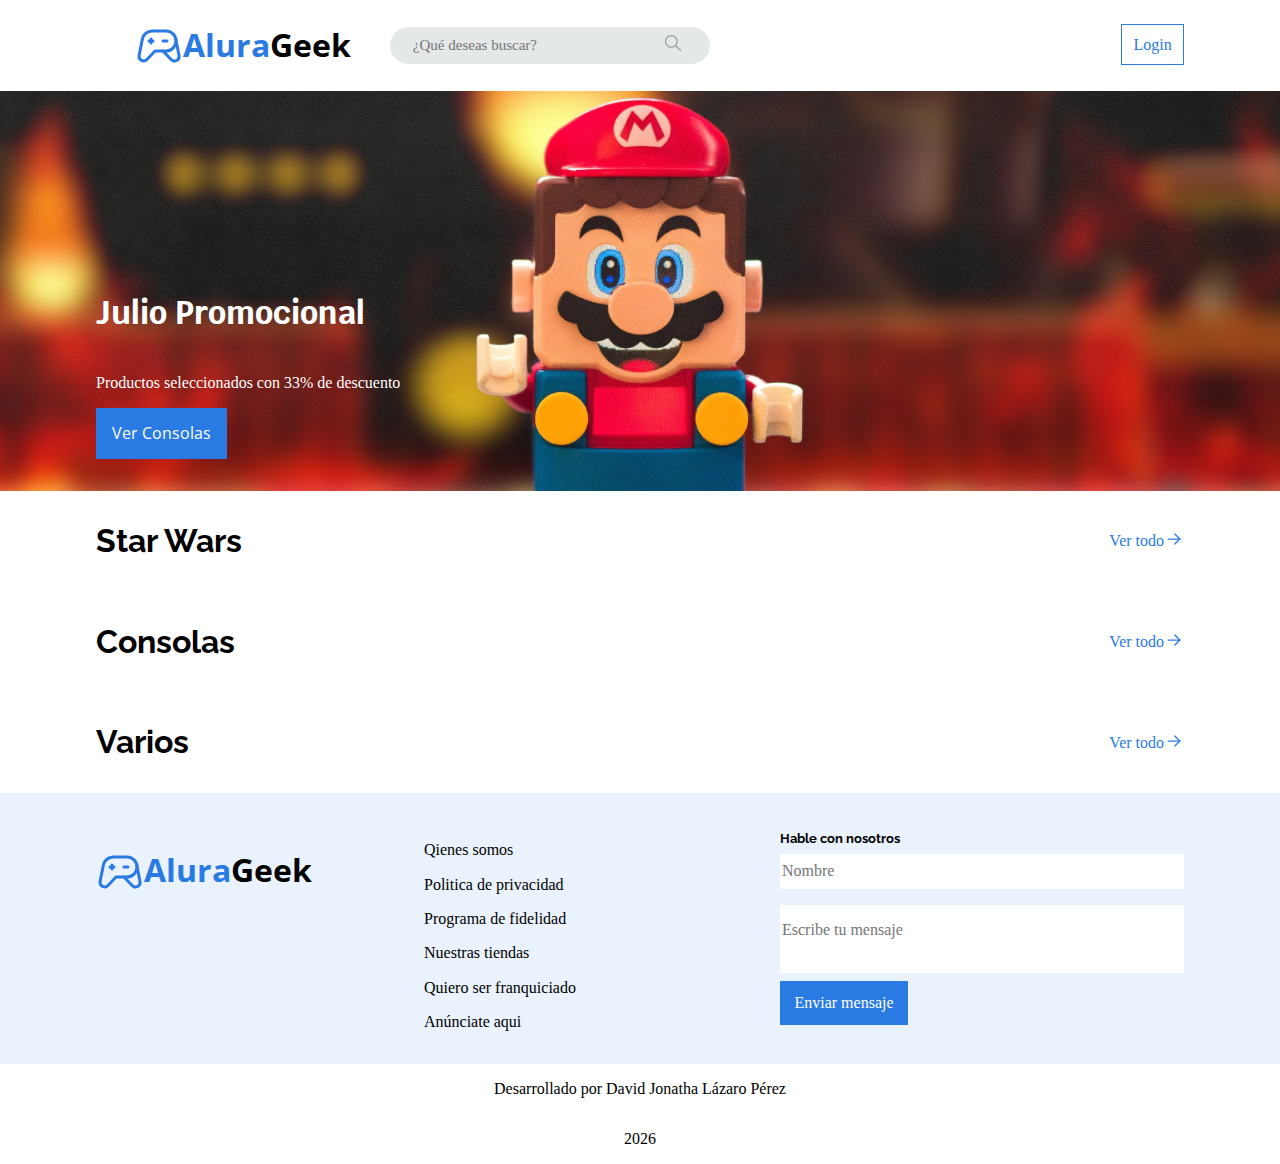
<file: index.html>
<!DOCTYPE html>
<html lang="en">
<head>
    <meta charset="UTF-8">
    <meta name="viewport" content="width=device-width, initial-scale=1.0">
    <link href="https://fonts.googleapis.com/css2?family=DM+Sans:wght@400;500;700&family=Krub:wght@400;700&family=Montserrat:wght@300;400;700&family=Open+Sans:wght@300;400;700&family=PT+Sans:wght@400;700&family=Pacifico&family=Raleway:wght@100;300;400&family=Rubik+Dirt&display=swap" rel="stylesheet">
    <link rel="stylesheet" href="css/normalize.css">
    <link rel="stylesheet" href="css/bases.css">
    <link rel="stylesheet" href="css/header_principal.css">
    <link rel="stylesheet" href="css/promociones.css">
    <link rel="stylesheet" href="css/secciones.css">
    <link rel="stylesheet" href="css/contacto.css">
    <link rel="stylesheet" href="css/footer.css">
    <title>AluraGeek</title>
</head>
<body>
    
    <header class="header contenedor">
        <div class="contenido__izquierda">
            <a href="index.html" class="logo_link">
                <h1 class="logo"><svg xmlns="http://www.w3.org/2000/svg" class="icon icon-tabler icon-tabler-device-gamepad-2" width="48" height="48" viewBox="0 0 24 24" stroke-width="1.5" stroke="#2A7AE4" fill="none" stroke-linecap="round" stroke-linejoin="round">
                    <path stroke="none" d="M0 0h24v24H0z" fill="none"/>
                    <path d="M12 5h3.5a5 5 0 0 1 0 10h-5.5l-4.015 4.227a2.3 2.3 0 0 1 -3.923 -2.035l1.634 -8.173a5 5 0 0 1 4.904 -4.019h3.4z" />
                    <path d="M14 15l4.07 4.284a2.3 2.3 0 0 0 3.925 -2.023l-1.6 -8.232" />
                    <path d="M8 9v2" />
                    <path d="M7 10h2" />
                    <path d="M14 10h2" />
                  </svg><span>Alura</span>Geek
                </h1>
            </a>
    
            <div class="barra__busqueda">
                <input type="text" placeholder="¿Qué deseas buscar?" class="input__busqueda">
                <button class="boton__busqueda">
                    <svg xmlns="http://www.w3.org/2000/svg" class="icon icon-tabler icon-tabler-search" width="20" height="20" viewBox="0 0 24 24" stroke-width="1.5" stroke="#9e9e9e" fill="none" stroke-linecap="round" stroke-linejoin="round">
                        <path stroke="none" d="M0 0h24v24H0z" fill="none"/>
                        <path d="M10 10m-7 0a7 7 0 1 0 14 0a7 7 0 1 0 -14 0" />
                        <path d="M21 21l-6 -6" />
                    </svg>
                </button>
            </div>
        </div>

        <div class="contenido__derecha">
            <a href="iniciar_sesion.html" class="boton__login">Login</a>
        </div>
    </header>

    <section class="promos">
        <div class="info_promos contenedor">
            <h2 class="titulo__mes__promo"> <span class="mes">Julio</span> Promocional</h2>
            <p class="descripcion__promo">Productos seleccionados con 33% de descuento</p>
            <button class="boton__consolas">Ver Consolas</button>
        </div>
    </section>


    <section class="star__wars contenedor">
        
        <div class="encabezado_seccion">
            <p class="titulo__seccion">Star Wars</p>
            <a href="star_wars.html" class="enlace_ver_todo">Ver todo <span><svg xmlns="http://www.w3.org/2000/svg" class="icon icon-tabler icon-tabler-arrow-right" width="20" height="20" viewBox="0 0 24 24" stroke-width="1.5" stroke="#2A7AE4" fill="none" stroke-linecap="round" stroke-linejoin="round">
                <path stroke="none" d="M0 0h24v24H0z" fill="none"/>
                <path d="M5 12l14 0" />
                <path d="M13 18l6 -6" />
                <path d="M13 6l6 6" />
              </svg></span>
            </a>
        </div>

        
    </section>

    <section class="consolas contenedor">
        
        <div class="encabezado_seccion">
            <p class="titulo__seccion">Consolas</p>
            <a href="consolas.html" class="enlace_ver_todo">Ver todo <span><svg xmlns="http://www.w3.org/2000/svg" class="icon icon-tabler icon-tabler-arrow-right" width="20" height="20" viewBox="0 0 24 24" stroke-width="1.5" stroke="#2A7AE4" fill="none" stroke-linecap="round" stroke-linejoin="round">
                <path stroke="none" d="M0 0h24v24H0z" fill="none"/>
                <path d="M5 12l14 0" />
                <path d="M13 18l6 -6" />
                <path d="M13 6l6 6" />
              </svg></span>
            </a>
        </div>

        
    </section>

    <section class="varios contenedor">
        
        <div class="encabezado_seccion">
            <p class="titulo__seccion">Varios</p>
            <a href="varios.html" class="enlace_ver_todo">Ver todo <span><svg xmlns="http://www.w3.org/2000/svg" class="icon icon-tabler icon-tabler-arrow-right" width="20" height="20" viewBox="0 0 24 24" stroke-width="1.5" stroke="#2A7AE4" fill="none" stroke-linecap="round" stroke-linejoin="round">
                <path stroke="none" d="M0 0h24v24H0z" fill="none"/>
                <path d="M5 12l14 0" />
                <path d="M13 18l6 -6" />
                <path d="M13 6l6 6" />
              </svg></span>
            </a>
        </div>

        
    </section>

    <section class="seccion_contacto">
        <div class="contenedor contacto">
            <div class="contacto_izquierda">
                <a href="index.html" class="logo_link">
                    <h1 class="logo"><svg xmlns="http://www.w3.org/2000/svg" class="icon icon-tabler icon-tabler-device-gamepad-2" width="48" height="48" viewBox="0 0 24 24" stroke-width="1.5" stroke="#2A7AE4" fill="none" stroke-linecap="round" stroke-linejoin="round">
                        <path stroke="none" d="M0 0h24v24H0z" fill="none"/>
                        <path d="M12 5h3.5a5 5 0 0 1 0 10h-5.5l-4.015 4.227a2.3 2.3 0 0 1 -3.923 -2.035l1.634 -8.173a5 5 0 0 1 4.904 -4.019h3.4z" />
                        <path d="M14 15l4.07 4.284a2.3 2.3 0 0 0 3.925 -2.023l-1.6 -8.232" />
                        <path d="M8 9v2" />
                        <path d="M7 10h2" />
                        <path d="M14 10h2" />
                      </svg><span>Alura</span>Geek
                    </h1>
                </a>
                
                <div class="mas">
                    <a href="" class="link__mas">Qienes somos</a>
                    <a href="" class="link__mas">Politica de privacidad</a>
                    <a href="" class="link__mas">Programa de fidelidad</a>
                    <a href="" class="link__mas">Nuestras tiendas</a>
                    <a href="" class="link__mas">Quiero ser franquiciado</a>
                    <a href="" class="link__mas">Anúnciate aqui</a>
                </div>
            </div>
    
            <form action="" class="formulario__contacto">
                <label for="nombre" class="label_nombre">Hable con nosotros</label>
                <input class="nombre" type="text" name="nombre" id="nombre" placeholder="Nombre">
                <textarea class="mensaje" name="mensaje" id="mensaje" placeholder="Escribe tu mensaje"></textarea>
                <button class="boton__enviar">Enviar mensaje</button>
            </form>
        </div>
    </section>


    <footer class="footer">
        <p class="autor">Desarrollado por David Jonatha Lázaro Pérez</p>
        <p class="anhio"></p>
    </footer>

    <script src="js/colocar_mes.js"></script>
    <script src="js/colocar_anhio.js"></script>
    <script src="js/read_six.js"></script>
</body>
</html>
</file>
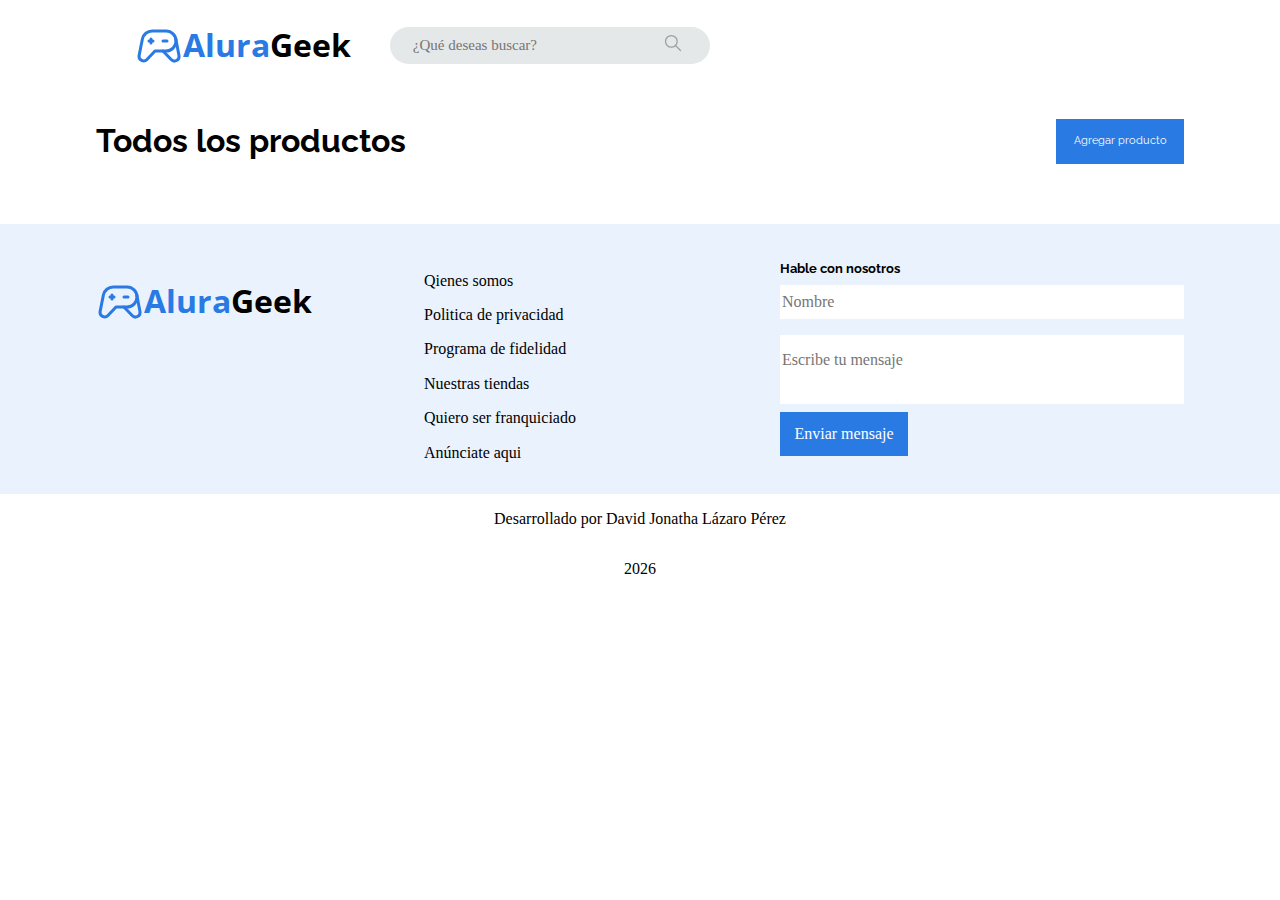
<file: administrador.html>
<!DOCTYPE html>
<html lang="en">
<head>
    <meta charset="UTF-8">
    <meta name="viewport" content="width=device-width, initial-scale=1.0">
    <link href="https://fonts.googleapis.com/css2?family=DM+Sans:wght@400;500;700&family=Krub:wght@400;700&family=Montserrat:wght@300;400;700&family=Open+Sans:wght@300;400;700&family=PT+Sans:wght@400;700&family=Pacifico&family=Raleway:wght@100;300;400&family=Rubik+Dirt&display=swap" rel="stylesheet">
    <link rel="stylesheet" href="css/normalize.css">
    <link rel="stylesheet" href="css/bases.css">
    <link rel="stylesheet" href="css/header_principal.css">
    <link rel="stylesheet" href="css/admistrador.css">
    <link rel="stylesheet" href="css/contacto.css">
    <link rel="stylesheet" href="css/footer.css">
    <title>AluraGeek</title>
</head>
<body>
    
    <header class="header contenedor">
        <div class="contenido__izquierda">
            <a href="index.html" class="logo_link">
                <h1 class="logo"><svg xmlns="http://www.w3.org/2000/svg" class="icon icon-tabler icon-tabler-device-gamepad-2" width="48" height="48" viewBox="0 0 24 24" stroke-width="1.5" stroke="#2A7AE4" fill="none" stroke-linecap="round" stroke-linejoin="round">
                    <path stroke="none" d="M0 0h24v24H0z" fill="none"/>
                    <path d="M12 5h3.5a5 5 0 0 1 0 10h-5.5l-4.015 4.227a2.3 2.3 0 0 1 -3.923 -2.035l1.634 -8.173a5 5 0 0 1 4.904 -4.019h3.4z" />
                    <path d="M14 15l4.07 4.284a2.3 2.3 0 0 0 3.925 -2.023l-1.6 -8.232" />
                    <path d="M8 9v2" />
                    <path d="M7 10h2" />
                    <path d="M14 10h2" />
                  </svg><span>Alura</span>Geek
                </h1>
            </a>
    
            <div class="barra__busqueda">
                <input type="text" placeholder="¿Qué deseas buscar?" class="input__busqueda">
                <button class="boton__busqueda">
                    <svg xmlns="http://www.w3.org/2000/svg" class="icon icon-tabler icon-tabler-search" width="20" height="20" viewBox="0 0 24 24" stroke-width="1.5" stroke="#9e9e9e" fill="none" stroke-linecap="round" stroke-linejoin="round">
                        <path stroke="none" d="M0 0h24v24H0z" fill="none"/>
                        <path d="M10 10m-7 0a7 7 0 1 0 14 0a7 7 0 1 0 -14 0" />
                        <path d="M21 21l-6 -6" />
                    </svg>
                </button>
            </div>
        </div>
    </header>

    <section class="todos_los_productos contenedor"> 
        
        <div class="encabezado_seccion">
            <p class="titulo__seccion">Todos los productos</p>
            <a href="agregar_producto.html" class="enlace_ver_todo">Agregar producto</a>
        </div>
        
    </section>

    <section class="seccion_contacto">
        <div class="contenedor contacto">
            <div class="contacto_izquierda">
                <a href="index.html" class="logo_link">
                    <h1 class="logo"><svg xmlns="http://www.w3.org/2000/svg" class="icon icon-tabler icon-tabler-device-gamepad-2" width="48" height="48" viewBox="0 0 24 24" stroke-width="1.5" stroke="#2A7AE4" fill="none" stroke-linecap="round" stroke-linejoin="round">
                        <path stroke="none" d="M0 0h24v24H0z" fill="none"/>
                        <path d="M12 5h3.5a5 5 0 0 1 0 10h-5.5l-4.015 4.227a2.3 2.3 0 0 1 -3.923 -2.035l1.634 -8.173a5 5 0 0 1 4.904 -4.019h3.4z" />
                        <path d="M14 15l4.07 4.284a2.3 2.3 0 0 0 3.925 -2.023l-1.6 -8.232" />
                        <path d="M8 9v2" />
                        <path d="M7 10h2" />
                        <path d="M14 10h2" />
                      </svg><span>Alura</span>Geek
                    </h1>
                </a>
                
                <div class="mas">
                    <a href="" class="link__mas">Qienes somos</a>
                    <a href="" class="link__mas">Politica de privacidad</a>
                    <a href="" class="link__mas">Programa de fidelidad</a>
                    <a href="" class="link__mas">Nuestras tiendas</a>
                    <a href="" class="link__mas">Quiero ser franquiciado</a>
                    <a href="" class="link__mas">Anúnciate aqui</a>
                </div>
            </div>
    
            <form action="" class="formulario__contacto">
                <label for="nombre" class="label_nombre">Hable con nosotros</label>
                <input class="nombre" type="text" name="nombre" id="nombre" placeholder="Nombre">
                <textarea class="mensaje" name="mensaje" id="mensaje" placeholder="Escribe tu mensaje"></textarea>
                <button class="boton__enviar">Enviar mensaje</button>
            </form>
        </div>
    </section>


    <footer class="footer">
        <p class="autor">Desarrollado por David Jonatha Lázaro Pérez</p>
        <p class="anhio"></p>
    </footer>

    <script src="js/colocar_anhio.js"></script>
    <script src="js/read_all.js"></script>
</body>
</html>
</file>
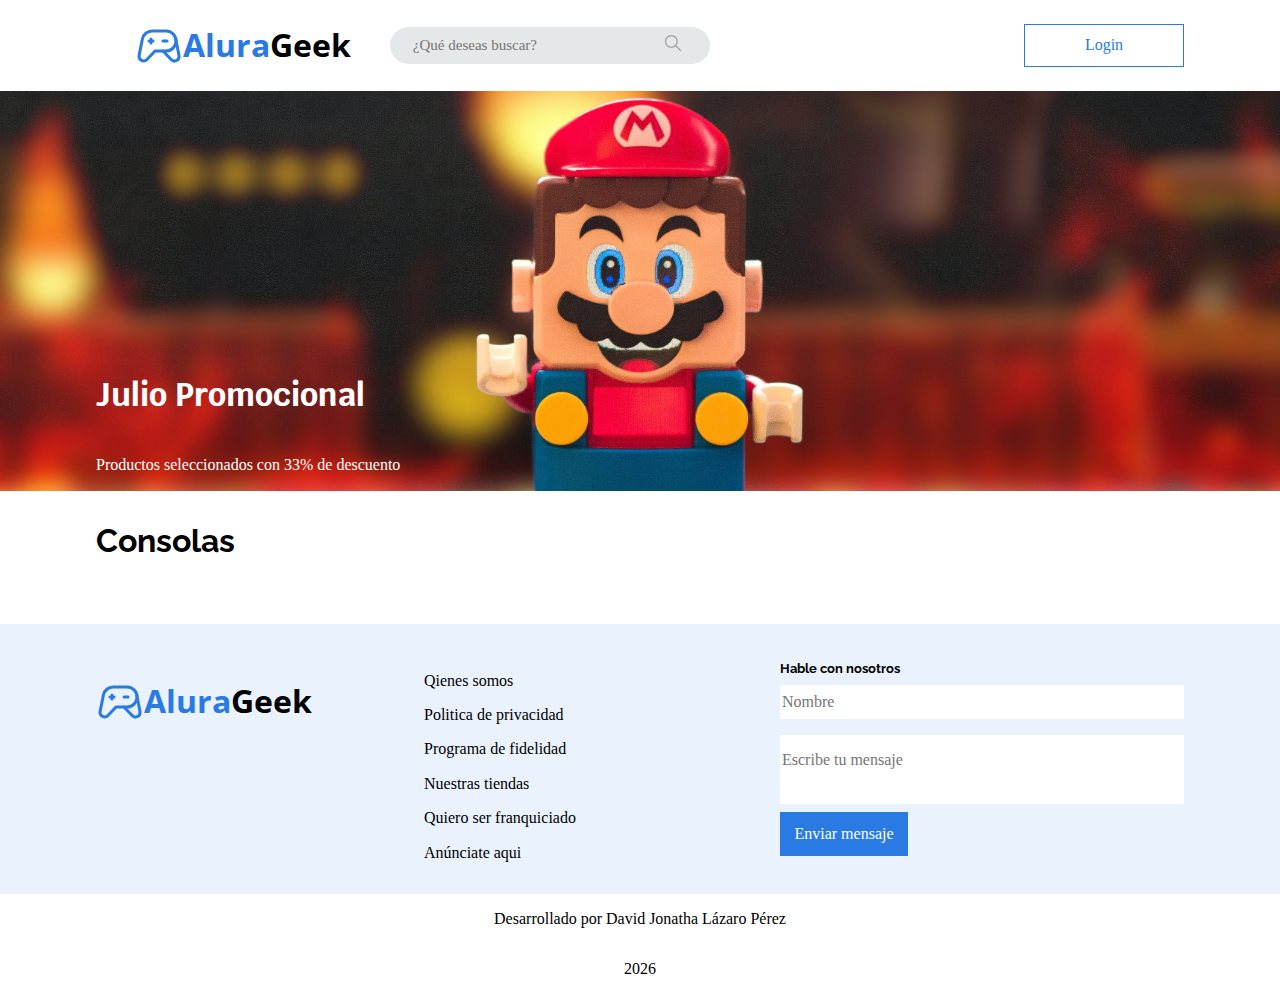
<file: consolas.html>
<!DOCTYPE html>
<html lang="en">
<head>
    <meta charset="UTF-8">
    <meta name="viewport" content="width=device-width, initial-scale=1.0">
    <link href="https://fonts.googleapis.com/css2?family=DM+Sans:wght@400;500;700&family=Krub:wght@400;700&family=Montserrat:wght@300;400;700&family=Open+Sans:wght@300;400;700&family=PT+Sans:wght@400;700&family=Pacifico&family=Raleway:wght@100;300;400&family=Rubik+Dirt&display=swap" rel="stylesheet">
    <link rel="stylesheet" href="css/normalize.css">
    <link rel="stylesheet" href="css/bases.css">
    <link rel="stylesheet" href="css/header_principal.css">
    <link rel="stylesheet" href="css/promociones.css">
    <link rel="stylesheet" href="css/secciones.css">
    <link rel="stylesheet" href="css/star_wars.css">
    <link rel="stylesheet" href="css/contacto.css">
    <link rel="stylesheet" href="css/footer.css">
    <title>AluraGeek</title>
</head>
<body>
    
    <header class="header contenedor">
        <div class="contenido__izquierda">
            <a href="index.html" class="logo_link">
                <h1 class="logo"><svg xmlns="http://www.w3.org/2000/svg" class="icon icon-tabler icon-tabler-device-gamepad-2" width="48" height="48" viewBox="0 0 24 24" stroke-width="1.5" stroke="#2A7AE4" fill="none" stroke-linecap="round" stroke-linejoin="round">
                    <path stroke="none" d="M0 0h24v24H0z" fill="none"/>
                    <path d="M12 5h3.5a5 5 0 0 1 0 10h-5.5l-4.015 4.227a2.3 2.3 0 0 1 -3.923 -2.035l1.634 -8.173a5 5 0 0 1 4.904 -4.019h3.4z" />
                    <path d="M14 15l4.07 4.284a2.3 2.3 0 0 0 3.925 -2.023l-1.6 -8.232" />
                    <path d="M8 9v2" />
                    <path d="M7 10h2" />
                    <path d="M14 10h2" />
                  </svg><span>Alura</span>Geek
                </h1>
            </a>
    
            <div class="barra__busqueda">
                <input type="text" placeholder="¿Qué deseas buscar?" class="input__busqueda">
                <button class="boton__busqueda">
                    <svg xmlns="http://www.w3.org/2000/svg" class="icon icon-tabler icon-tabler-search" width="20" height="20" viewBox="0 0 24 24" stroke-width="1.5" stroke="#9e9e9e" fill="none" stroke-linecap="round" stroke-linejoin="round">
                        <path stroke="none" d="M0 0h24v24H0z" fill="none"/>
                        <path d="M10 10m-7 0a7 7 0 1 0 14 0a7 7 0 1 0 -14 0" />
                        <path d="M21 21l-6 -6" />
                    </svg>
                </button>
            </div>
        </div>

        <div class="contenido__derecha">
            <button class="boton__login">Login</button>
        </div>
    </header>

    <section class="promos">
        <div class="info_promos contenedor">
            <h2 class="titulo__mes__promo"> <span class="mes">Julio</span> Promocional</h2>
            <p class="descripcion__promo">Productos seleccionados con 33% de descuento</p>
        </div>
    </section>

    <section class="consolas contenedor">
        
        <div class="encabezado_seccion">
            <p class="titulo__seccion">Consolas</p>
            
        </div>

        
    </section>

    <section class="seccion_contacto">
        <div class="contenedor contacto">
            <div class="contacto_izquierda">
                <a href="index.html" class="logo_link">
                    <h1 class="logo"><svg xmlns="http://www.w3.org/2000/svg" class="icon icon-tabler icon-tabler-device-gamepad-2" width="48" height="48" viewBox="0 0 24 24" stroke-width="1.5" stroke="#2A7AE4" fill="none" stroke-linecap="round" stroke-linejoin="round">
                        <path stroke="none" d="M0 0h24v24H0z" fill="none"/>
                        <path d="M12 5h3.5a5 5 0 0 1 0 10h-5.5l-4.015 4.227a2.3 2.3 0 0 1 -3.923 -2.035l1.634 -8.173a5 5 0 0 1 4.904 -4.019h3.4z" />
                        <path d="M14 15l4.07 4.284a2.3 2.3 0 0 0 3.925 -2.023l-1.6 -8.232" />
                        <path d="M8 9v2" />
                        <path d="M7 10h2" />
                        <path d="M14 10h2" />
                      </svg><span>Alura</span>Geek
                    </h1>
                </a>
                
                <div class="mas">
                    <a href="" class="link__mas">Qienes somos</a>
                    <a href="" class="link__mas">Politica de privacidad</a>
                    <a href="" class="link__mas">Programa de fidelidad</a>
                    <a href="" class="link__mas">Nuestras tiendas</a>
                    <a href="" class="link__mas">Quiero ser franquiciado</a>
                    <a href="" class="link__mas">Anúnciate aqui</a>
                </div>
            </div>
    
            <form action="" class="formulario__contacto">
                <label for="nombre" class="label_nombre">Hable con nosotros</label>
                <input class="nombre" type="text" name="nombre" id="nombre" placeholder="Nombre">
                <textarea class="mensaje" name="mensaje" id="mensaje" placeholder="Escribe tu mensaje"></textarea>
                <button class="boton__enviar">Enviar mensaje</button>
            </form>
        </div>
    </section>


    <footer class="footer">
        <p class="autor">Desarrollado por David Jonatha Lázaro Pérez</p>
        <p class="anhio"></p>
    </footer>

    <script src="js/colocar_mes.js"></script>
    <script src="js/colocar_anhio.js"></script>
    <script src="js/read_consolas.js"></script>
</body>
</html>
</file>
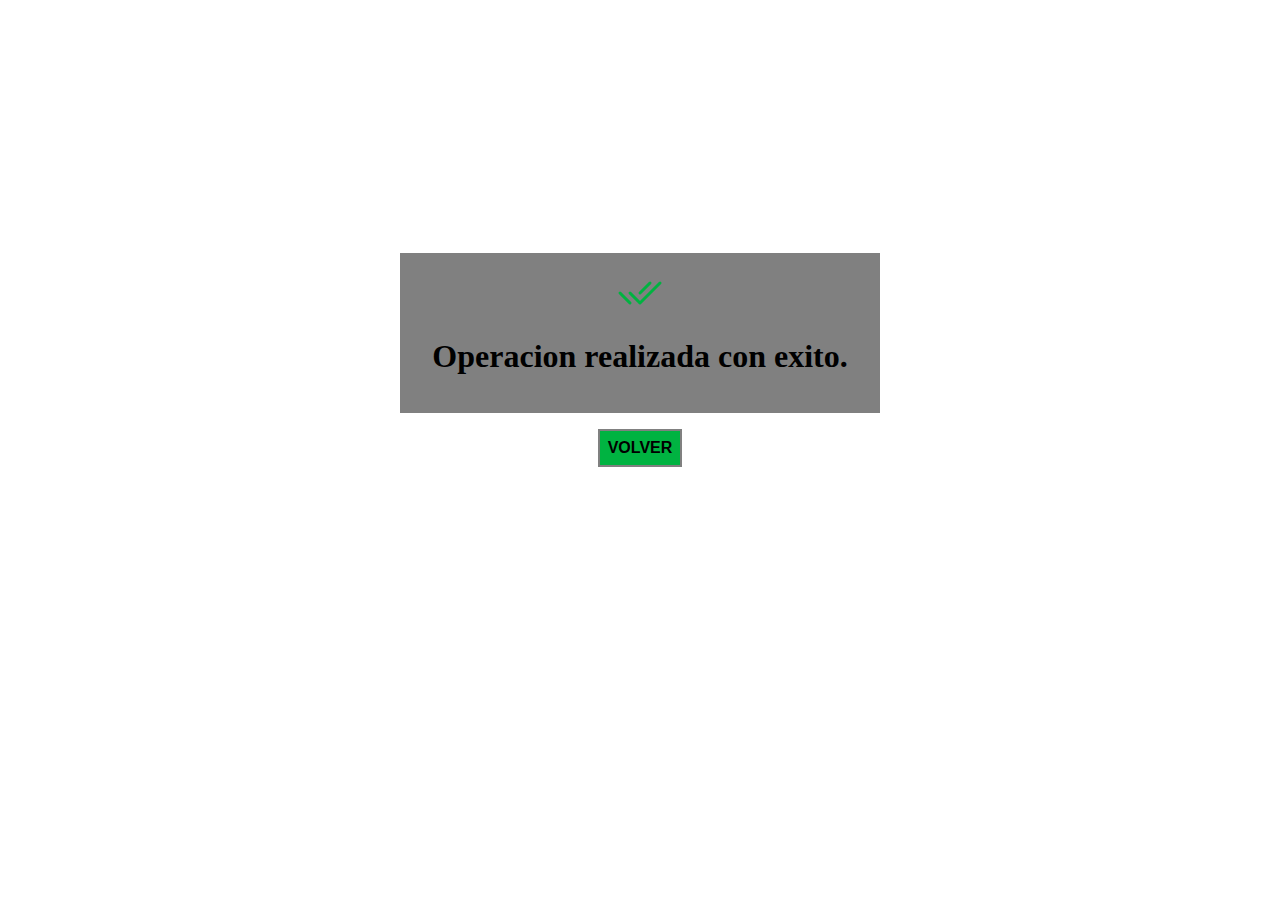
<file: eliminar_producto.html>
<!DOCTYPE html>
<html lang="en">
<head>
    <meta charset="UTF-8">
    <meta name="viewport" content="width=device-width, initial-scale=1.0">
    <link rel="stylesheet" href="css/eliminar_producto.css">
    <title>AluraWeek</title>
</head>
<body>
    
    <header class="alerta-flex">
        <div class="alerta-exito">
            <svg xmlns="http://www.w3.org/2000/svg" class="icon icon-tabler icon-tabler-checks" width="48" height="48" viewBox="0 0 24 24" stroke-width="1.5" stroke="#00b341" fill="none" stroke-linecap="round" stroke-linejoin="round">
                <path stroke="none" d="M0 0h24v24H0z" fill="none"/>
                <path d="M7 12l5 5l10 -10" />
                <path d="M2 12l5 5m5 -5l5 -5" />
              </svg>
            <h1 class="aviso-exito">
                Operacion realizada con exito.
            </h1>
        </div>

        <a href="administrador.html" class="boton__volver">
            Volver
        </a>

    </header>

    <script src="js/delete/borrar_producto.js"></script>

</body>
</html>
</file>
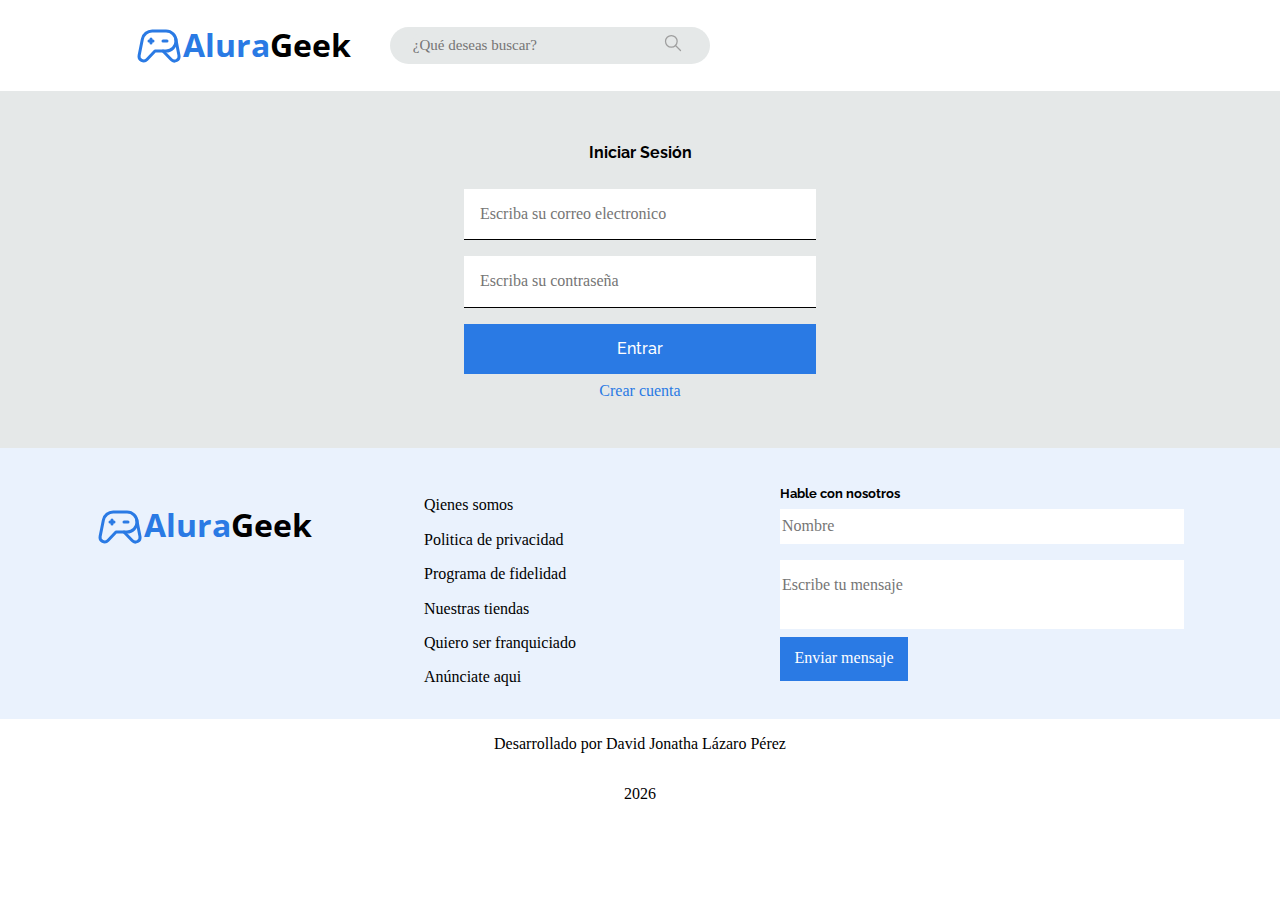
<file: iniciar_sesion.html>
<!DOCTYPE html>
<html lang="en">
<head>
    <meta charset="UTF-8">
    <meta name="viewport" content="width=device-width, initial-scale=1.0">
    <link href="https://fonts.googleapis.com/css2?family=DM+Sans:wght@400;500;700&family=Krub:wght@400;700&family=Montserrat:wght@300;400;700&family=Open+Sans:wght@300;400;700&family=PT+Sans:wght@400;700&family=Pacifico&family=Raleway:wght@100;300;400&family=Rubik+Dirt&display=swap" rel="stylesheet">
    <link rel="stylesheet" href="css/normalize.css">
    <link rel="stylesheet" href="css/bases.css">
    <link rel="stylesheet" href="css/header_principal.css">
    <link rel="stylesheet" href="css/iniciar_sesion.css">
    <link rel="stylesheet" href="css/contacto.css">
    <link rel="stylesheet" href="css/footer.css">
    <title>AluraGeek</title>
</head>
<body>
    
    <header class="header contenedor">
        <div class="contenido__izquierda">
            <a href="index.html" class="logo_link">
                <h1 class="logo"><svg xmlns="http://www.w3.org/2000/svg" class="icon icon-tabler icon-tabler-device-gamepad-2" width="48" height="48" viewBox="0 0 24 24" stroke-width="1.5" stroke="#2A7AE4" fill="none" stroke-linecap="round" stroke-linejoin="round">
                    <path stroke="none" d="M0 0h24v24H0z" fill="none"/>
                    <path d="M12 5h3.5a5 5 0 0 1 0 10h-5.5l-4.015 4.227a2.3 2.3 0 0 1 -3.923 -2.035l1.634 -8.173a5 5 0 0 1 4.904 -4.019h3.4z" />
                    <path d="M14 15l4.07 4.284a2.3 2.3 0 0 0 3.925 -2.023l-1.6 -8.232" />
                    <path d="M8 9v2" />
                    <path d="M7 10h2" />
                    <path d="M14 10h2" />
                  </svg><span>Alura</span>Geek
                </h1>
            </a>
    
            <div class="barra__busqueda">
                <input type="text" placeholder="¿Qué deseas buscar?" class="input__busqueda">
                <button class="boton__busqueda">
                    <svg xmlns="http://www.w3.org/2000/svg" class="icon icon-tabler icon-tabler-search" width="20" height="20" viewBox="0 0 24 24" stroke-width="1.5" stroke="#9e9e9e" fill="none" stroke-linecap="round" stroke-linejoin="round">
                        <path stroke="none" d="M0 0h24v24H0z" fill="none"/>
                        <path d="M10 10m-7 0a7 7 0 1 0 14 0a7 7 0 1 0 -14 0" />
                        <path d="M21 21l-6 -6" />
                    </svg>
                </button>
            </div>
        </div>

    </header>
    
    <div class="formulario_login_bg">
        <form class="formulario_login">
            <fieldset class="titulo_formulario">Iniciar Sesión</fieldset>
    
            <div>
                <input type="email" name="correo" id="correo" data-tipo="correo" required placeholder="Escriba su correo electronico"
                    class="input_login">
                <span class="input-message-error"></span>
            </div>

            <div>
                <input type="password" name="contrsenhia" id="contrsenhia" data-tipo="password" required
                    placeholder="Escriba su contraseña" class="input_login" maxlength="12"
                    pattern="^(?=.*[a-z])(?=.*[A-Z])(?=.*[0-9])(?!.*[ !@#$%^&*_=+-]).{6,12}$"
                    title="Almenos 8 caracteres, maximo 12, debe incluir almenos una letra mayuscula, almenos una letra minuscula, un número y no debe contener caracteres especiales (!@#$%^&*_=+-)">
                <span class="input-message-error"></span>
            </div>
            
    
            <button type="submit" class="boton_entrar">Entrar</button>
        </form>

        <a href="crear_cuenta.html" class="link_crear_usuario">Crear cuenta</a>
    </div>


    <section class="seccion_contacto">
        <div class="contenedor contacto">
            <div class="contacto_izquierda">
                <a href="index.html" class="logo_link">
                    <h1 class="logo"><svg xmlns="http://www.w3.org/2000/svg" class="icon icon-tabler icon-tabler-device-gamepad-2" width="48" height="48" viewBox="0 0 24 24" stroke-width="1.5" stroke="#2A7AE4" fill="none" stroke-linecap="round" stroke-linejoin="round">
                        <path stroke="none" d="M0 0h24v24H0z" fill="none"/>
                        <path d="M12 5h3.5a5 5 0 0 1 0 10h-5.5l-4.015 4.227a2.3 2.3 0 0 1 -3.923 -2.035l1.634 -8.173a5 5 0 0 1 4.904 -4.019h3.4z" />
                        <path d="M14 15l4.07 4.284a2.3 2.3 0 0 0 3.925 -2.023l-1.6 -8.232" />
                        <path d="M8 9v2" />
                        <path d="M7 10h2" />
                        <path d="M14 10h2" />
                      </svg><span>Alura</span>Geek
                    </h1>
                </a>
                
                <div class="mas">
                    <a href="" class="link__mas">Qienes somos</a>
                    <a href="" class="link__mas">Politica de privacidad</a>
                    <a href="" class="link__mas">Programa de fidelidad</a>
                    <a href="" class="link__mas">Nuestras tiendas</a>
                    <a href="" class="link__mas">Quiero ser franquiciado</a>
                    <a href="" class="link__mas">Anúnciate aqui</a>
                </div>
            </div>
    
            <form action="" class="formulario__contacto">
                <label for="nombre" class="label_nombre">Hable con nosotros</label>
                <input class="nombre" type="text" name="nombre" id="nombre" placeholder="Nombre">
                <textarea class="mensaje" name="mensaje" id="mensaje" placeholder="Escribe tu mensaje"></textarea>
                <button class="boton__enviar">Enviar mensaje</button>
            </form>
        </div>
    </section>


    <footer class="footer">
        <p class="autor">Desarrollado por David Jonatha Lázaro Pérez</p>
        <p class="anhio"></p>
    </footer>

    <script src="js/colocar_anhio.js"></script>
    <script src="js/usuarios/read_users/read_users.js"></script>
</body>
</html>
</file>
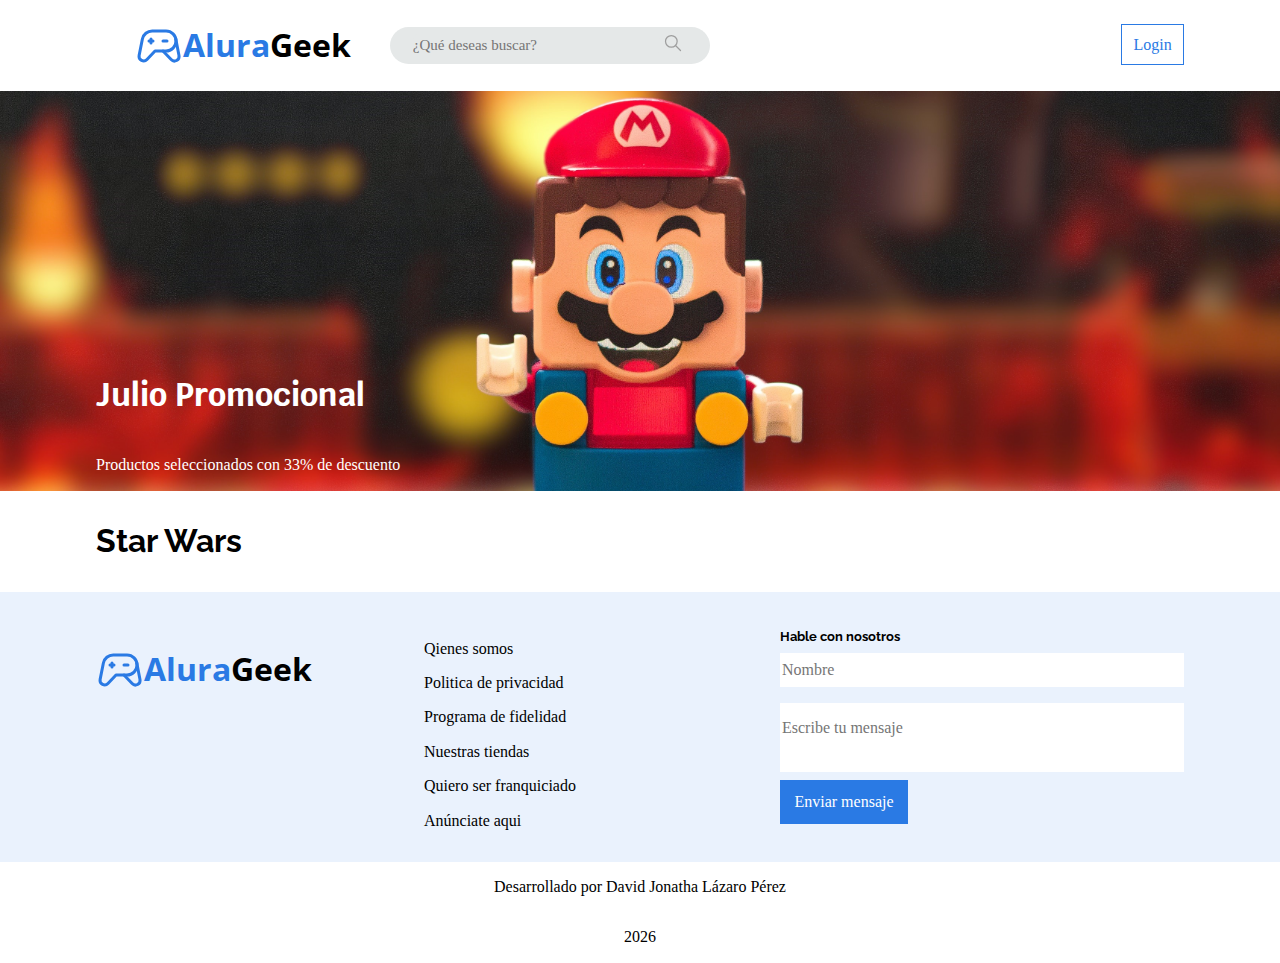
<file: star_wars.html>
<!DOCTYPE html>
<html lang="en">
<head>
    <meta charset="UTF-8">
    <meta name="viewport" content="width=device-width, initial-scale=1.0">
    <link href="https://fonts.googleapis.com/css2?family=DM+Sans:wght@400;500;700&family=Krub:wght@400;700&family=Montserrat:wght@300;400;700&family=Open+Sans:wght@300;400;700&family=PT+Sans:wght@400;700&family=Pacifico&family=Raleway:wght@100;300;400&family=Rubik+Dirt&display=swap" rel="stylesheet">
    <link rel="stylesheet" href="css/normalize.css">
    <link rel="stylesheet" href="css/bases.css">
    <link rel="stylesheet" href="css/header_principal.css">
    <link rel="stylesheet" href="css/promociones.css">
    <link rel="stylesheet" href="css/star_wars.css">
    <link rel="stylesheet" href="css/contacto.css">
    <link rel="stylesheet" href="css/footer.css">
    <title>AluraGeek</title>
</head>
<body>
    
    <header class="header contenedor">
        <div class="contenido__izquierda">
            <a href="index.html" class="logo_link">
                <h1 class="logo"><svg xmlns="http://www.w3.org/2000/svg" class="icon icon-tabler icon-tabler-device-gamepad-2" width="48" height="48" viewBox="0 0 24 24" stroke-width="1.5" stroke="#2A7AE4" fill="none" stroke-linecap="round" stroke-linejoin="round">
                    <path stroke="none" d="M0 0h24v24H0z" fill="none"/>
                    <path d="M12 5h3.5a5 5 0 0 1 0 10h-5.5l-4.015 4.227a2.3 2.3 0 0 1 -3.923 -2.035l1.634 -8.173a5 5 0 0 1 4.904 -4.019h3.4z" />
                    <path d="M14 15l4.07 4.284a2.3 2.3 0 0 0 3.925 -2.023l-1.6 -8.232" />
                    <path d="M8 9v2" />
                    <path d="M7 10h2" />
                    <path d="M14 10h2" />
                  </svg><span>Alura</span>Geek
                </h1>
            </a>
    
            <div class="barra__busqueda">
                <input type="text" placeholder="¿Qué deseas buscar?" class="input__busqueda">
                <button class="boton__busqueda">
                    <svg xmlns="http://www.w3.org/2000/svg" class="icon icon-tabler icon-tabler-search" width="20" height="20" viewBox="0 0 24 24" stroke-width="1.5" stroke="#9e9e9e" fill="none" stroke-linecap="round" stroke-linejoin="round">
                        <path stroke="none" d="M0 0h24v24H0z" fill="none"/>
                        <path d="M10 10m-7 0a7 7 0 1 0 14 0a7 7 0 1 0 -14 0" />
                        <path d="M21 21l-6 -6" />
                    </svg>
                </button>
            </div>
        </div>

        <div class="contenido__derecha">
            <a href="iniciar_sesion.html" class="boton__login">Login</a>
        </div>
    </header>

    <section class="promos">
        <div class="info_promos contenedor">
            <h2 class="titulo__mes__promo"> <span class="mes">Julio</span> Promocional</h2>
            <p class="descripcion__promo">Productos seleccionados con 33% de descuento</p>
        </div>
    </section>


    <section class="star__wars contenedor">   
        <p class="titulo__seccion">Star Wars</p>
        
    </section>

    <section class="seccion_contacto">
        <div class="contenedor contacto">
            <div class="contacto_izquierda">
                <a href="index.html" class="logo_link">
                    <h1 class="logo"><svg xmlns="http://www.w3.org/2000/svg" class="icon icon-tabler icon-tabler-device-gamepad-2" width="48" height="48" viewBox="0 0 24 24" stroke-width="1.5" stroke="#2A7AE4" fill="none" stroke-linecap="round" stroke-linejoin="round">
                        <path stroke="none" d="M0 0h24v24H0z" fill="none"/>
                        <path d="M12 5h3.5a5 5 0 0 1 0 10h-5.5l-4.015 4.227a2.3 2.3 0 0 1 -3.923 -2.035l1.634 -8.173a5 5 0 0 1 4.904 -4.019h3.4z" />
                        <path d="M14 15l4.07 4.284a2.3 2.3 0 0 0 3.925 -2.023l-1.6 -8.232" />
                        <path d="M8 9v2" />
                        <path d="M7 10h2" />
                        <path d="M14 10h2" />
                      </svg><span>Alura</span>Geek
                    </h1>
                </a>
                
                <div class="mas">
                    <a href="" class="link__mas">Qienes somos</a>
                    <a href="" class="link__mas">Politica de privacidad</a>
                    <a href="" class="link__mas">Programa de fidelidad</a>
                    <a href="" class="link__mas">Nuestras tiendas</a>
                    <a href="" class="link__mas">Quiero ser franquiciado</a>
                    <a href="" class="link__mas">Anúnciate aqui</a>
                </div>
            </div>
    
            <form action="" class="formulario__contacto">
                <label for="nombre" class="label_nombre">Hable con nosotros</label>
                <input class="nombre" type="text" name="nombre" id="nombre" placeholder="Nombre">
                <textarea class="mensaje" name="mensaje" id="mensaje" placeholder="Escribe tu mensaje"></textarea>
                <button class="boton__enviar">Enviar mensaje</button>
            </form>
        </div>
    </section>


    <footer class="footer">
        <p class="autor">Desarrollado por David Jonatha Lázaro Pérez</p>
        <p class="anhio"></p>
    </footer>

    <script src="js/colocar_mes.js"></script>
    <script src="js/colocar_anhio.js"></script>

    <script src="js/read_star_wars.js"></script>
</body>
</html>
</file>
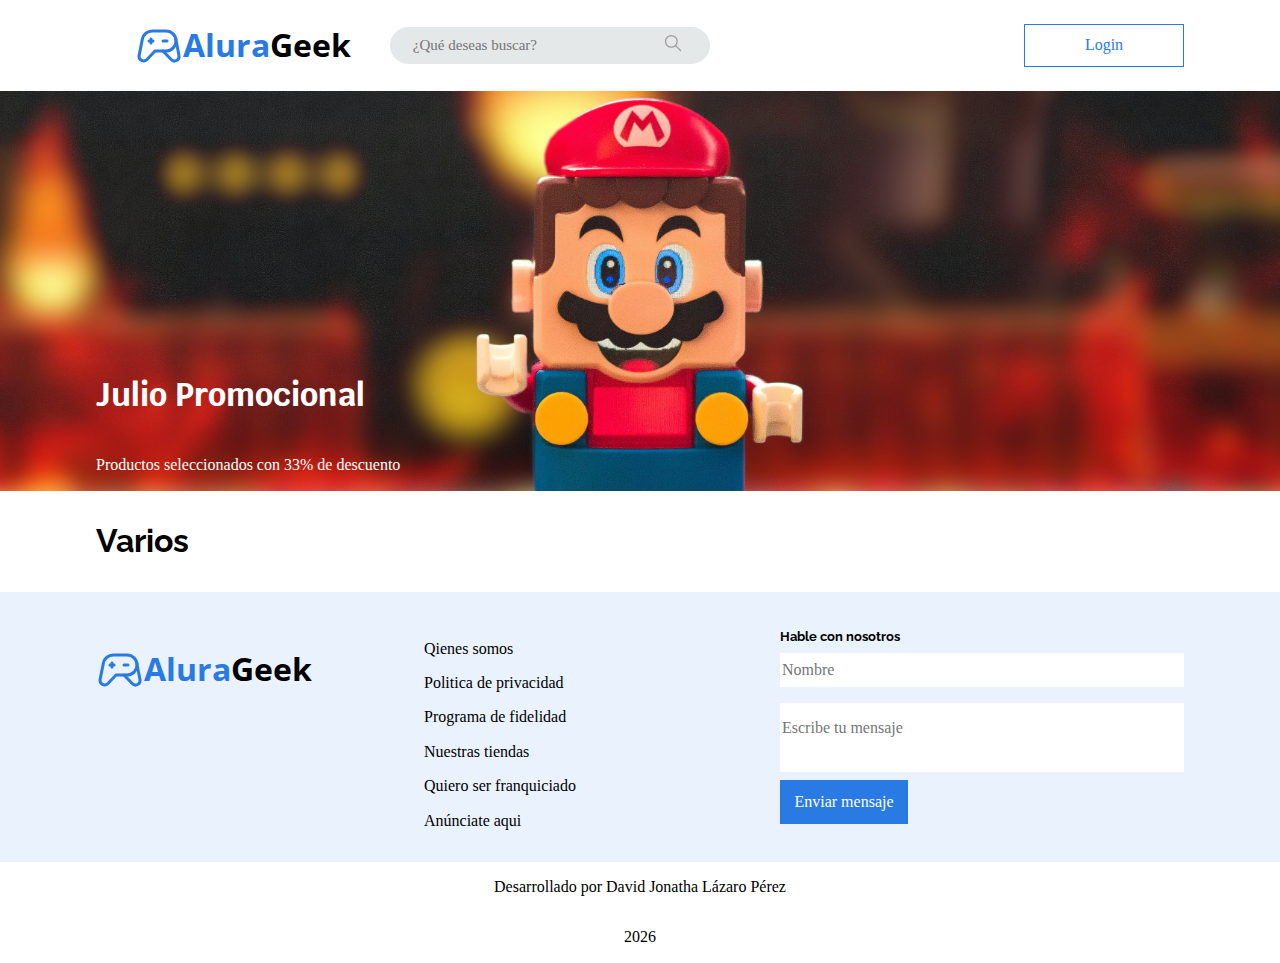
<file: varios.html>
<!DOCTYPE html>
<html lang="en">
<head>
    <meta charset="UTF-8">
    <meta name="viewport" content="width=device-width, initial-scale=1.0">
    <link href="https://fonts.googleapis.com/css2?family=DM+Sans:wght@400;500;700&family=Krub:wght@400;700&family=Montserrat:wght@300;400;700&family=Open+Sans:wght@300;400;700&family=PT+Sans:wght@400;700&family=Pacifico&family=Raleway:wght@100;300;400&family=Rubik+Dirt&display=swap" rel="stylesheet">
    <link rel="stylesheet" href="css/normalize.css">
    <link rel="stylesheet" href="css/bases.css">
    <link rel="stylesheet" href="css/header_principal.css">
    <link rel="stylesheet" href="css/promociones.css">
    <link rel="stylesheet" href="css/star_wars.css">
    <link rel="stylesheet" href="css/contacto.css">
    <link rel="stylesheet" href="css/footer.css">
    <title>AluraGeek</title>
</head>
<body>
    
    <header class="header contenedor">
        <div class="contenido__izquierda">
            <a href="index.html" class="logo_link">
                <h1 class="logo"><svg xmlns="http://www.w3.org/2000/svg" class="icon icon-tabler icon-tabler-device-gamepad-2" width="48" height="48" viewBox="0 0 24 24" stroke-width="1.5" stroke="#2A7AE4" fill="none" stroke-linecap="round" stroke-linejoin="round">
                    <path stroke="none" d="M0 0h24v24H0z" fill="none"/>
                    <path d="M12 5h3.5a5 5 0 0 1 0 10h-5.5l-4.015 4.227a2.3 2.3 0 0 1 -3.923 -2.035l1.634 -8.173a5 5 0 0 1 4.904 -4.019h3.4z" />
                    <path d="M14 15l4.07 4.284a2.3 2.3 0 0 0 3.925 -2.023l-1.6 -8.232" />
                    <path d="M8 9v2" />
                    <path d="M7 10h2" />
                    <path d="M14 10h2" />
                  </svg><span>Alura</span>Geek
                </h1>
            </a>
    
            <div class="barra__busqueda">
                <input type="text" placeholder="¿Qué deseas buscar?" class="input__busqueda">
                <button class="boton__busqueda">
                    <svg xmlns="http://www.w3.org/2000/svg" class="icon icon-tabler icon-tabler-search" width="20" height="20" viewBox="0 0 24 24" stroke-width="1.5" stroke="#9e9e9e" fill="none" stroke-linecap="round" stroke-linejoin="round">
                        <path stroke="none" d="M0 0h24v24H0z" fill="none"/>
                        <path d="M10 10m-7 0a7 7 0 1 0 14 0a7 7 0 1 0 -14 0" />
                        <path d="M21 21l-6 -6" />
                    </svg>
                </button>
            </div>
        </div>

        <div class="contenido__derecha">
            <button class="boton__login">Login</button>
        </div>
    </header>

    <section class="promos">
        <div class="info_promos contenedor">
            <h2 class="titulo__mes__promo"> <span class="mes">Julio</span> Promocional</h2>
            <p class="descripcion__promo">Productos seleccionados con 33% de descuento</p>
        </div>
    </section>

    <section class="varios contenedor">
        
        <div class="encabezado_seccion">
            <p class="titulo__seccion">Varios</p>
        </div>

        
    </section>

    <section class="seccion_contacto">
        <div class="contenedor contacto">
            <div class="contacto_izquierda">
                <a href="index.html" class="logo_link">
                    <h1 class="logo"><svg xmlns="http://www.w3.org/2000/svg" class="icon icon-tabler icon-tabler-device-gamepad-2" width="48" height="48" viewBox="0 0 24 24" stroke-width="1.5" stroke="#2A7AE4" fill="none" stroke-linecap="round" stroke-linejoin="round">
                        <path stroke="none" d="M0 0h24v24H0z" fill="none"/>
                        <path d="M12 5h3.5a5 5 0 0 1 0 10h-5.5l-4.015 4.227a2.3 2.3 0 0 1 -3.923 -2.035l1.634 -8.173a5 5 0 0 1 4.904 -4.019h3.4z" />
                        <path d="M14 15l4.07 4.284a2.3 2.3 0 0 0 3.925 -2.023l-1.6 -8.232" />
                        <path d="M8 9v2" />
                        <path d="M7 10h2" />
                        <path d="M14 10h2" />
                      </svg><span>Alura</span>Geek
                    </h1>
                </a>
                
                <div class="mas">
                    <a href="" class="link__mas">Qienes somos</a>
                    <a href="" class="link__mas">Politica de privacidad</a>
                    <a href="" class="link__mas">Programa de fidelidad</a>
                    <a href="" class="link__mas">Nuestras tiendas</a>
                    <a href="" class="link__mas">Quiero ser franquiciado</a>
                    <a href="" class="link__mas">Anúnciate aqui</a>
                </div>
            </div>
    
            <form action="" class="formulario__contacto">
                <label for="nombre" class="label_nombre">Hable con nosotros</label>
                <input class="nombre" type="text" name="nombre" id="nombre" placeholder="Nombre">
                <textarea class="mensaje" name="mensaje" id="mensaje" placeholder="Escribe tu mensaje"></textarea>
                <button class="boton__enviar">Enviar mensaje</button>
            </form>
        </div>
    </section>


    <footer class="footer">
        <p class="autor">Desarrollado por David Jonatha Lázaro Pérez</p>
        <p class="anhio"></p>
    </footer>

    <script src="js/colocar_mes.js"></script>
    <script src="js/colocar_anhio.js"></script>
    <script src="js/read_varios.js"></script>
</body>
</html>
</file>
<file: css/bases.css>
.contenedor {
    margin-left: 6rem;
    margin-right: 6rem;
}

@media screen and (max-width: 820px) {

    .contenedor {
        margin-left: 2rem;
        margin-right: 2rem;
    }
}
</file>
<file: css/header_principal.css>
.header {
    display: flex;
    justify-content: space-between;
    align-items: center;
}

.contenido__izquierda {
    display: flex;
    width: 60%;
    justify-content: space-evenly;
    align-items: center;
}

.logo_link {
    text-decoration: none;
}


.logo {
    display: flex;
    align-items: center;
    font-family: "Open Sans";
    color: #000000;
}

.logo span{
    color: #2A7AE4;
}

.barra__busqueda {
    display: flex;
    justify-content: space-around;
    background-color: #e5e8e8 ;
    width: 20rem;
    border-radius: 2rem;
    padding-top: 5px;
    padding-bottom: 5px;
}

.input__busqueda {
    background-color: #e5e8e8 ;
    border-radius: 2rem;
    border: none;
}

.input__busqueda:focus {
    outline: none;
}

.input__busqueda::placeholder {
    font-size: 15px;
    border: none;
}


.boton__busqueda {
    border-radius: 2rem;
    background-color: #e5e8e8 ;
    border: none;
    cursor: pointer;
}

.boton__login {
    border: solid 1px #2A7AE4;
    background-color: #FFFFFF;
    color: #2A7AE4;
    padding: .7rem;
    width: 10rem;
    text-decoration: none;
    cursor: pointer;
}


@media screen and (max-width: 820px) {
    .logo_link {
        margin-right: 2rem;
    }
}

@media screen and (max-width: 480px){
    .input__busqueda {
       width: 0;
    }

    .barra__busqueda {
        width: 0;
        border-radius: 2rem;
        padding-top: 0;
        padding-bottom: 0;
    }

    .boton__login {
        display: flex;
        flex-direction: column;
        width: 2rem;
    }

    .input__busqueda {
       display: none;
    }
}
</file>
<file: css/promociones.css>
/* Promos */

.promos {
    background-image: url(/img/banner-mario.jpg);
    background-size: cover;
    height: 25rem;
}

.info_promos {
    height: 25rem;
    display: flex;
    flex-direction: column;
    align-items: start;
    justify-content: flex-end;
}

.titulo__mes__promo {
    color: #FFFFFF;
    font-family: "Krub";
    font-size: 2rem;
}

.descripcion__promo {
    color: #FFFFFF;
}

.boton__consolas {
    margin-bottom: 2rem;
    background-color: #2A7AE4;
    color: #FFFFFF;
    border: none;
    padding: 1rem;
    font-size: 1rem;
    font-family: "Open Sans";
    cursor: pointer;
}

.boton__consolas:hover {
    border: solid 1px #FFFFFF;
}

@media screen and (max-width: 820px){
    .promos {
       width: 100vw;
       background-size: cover;
    }
}
</file>
<file: css/secciones.css>
/* secciones */

.encabezado_seccion {
    display: flex;
    justify-content: space-between;
    align-items: center;
}

.titulo__seccion {
    font-size: 2rem;
    font-family: "Raleway";
    font-weight: 700;
}

.enlace_ver_todo {
    color: #2A7AE4;
    text-decoration: none;
    display: flex;
    align-items: center;
}

.lista_productos {
    display: flex;
    justify-content: space-around;
}

.imagen__producto {
    width: 10rem;
    height: 10rem;
}

.titulo__producto {
    color: gray;
}

.precio__producto {
    font-family: "Raleway";
    font-weight: 600;
}


.enlace_ver_producto {
    color: #2A7AE4;
    text-decoration: none;
    font-weight: 400;
    font-size: 1rem;
    font-family: Arial, Helvetica, sans-serif;
}


@media screen and (max-width: 480px){
    .lista_productos {
        display: grid;
        grid-template-columns: repeat(2, 1fr);
        gap: 1rem;
    }
}
</file>
<file: css/contacto.css>
.seccion_contacto {
    background-color: #EAF2FD;
    padding-top: 2rem;
    padding-bottom: 2rem;
}

.contacto {
    display: flex;
    justify-content: space-between;
    align-items: center;
}

.contacto_izquierda {
    display: flex;
}

.mas {
    display: flex;
    flex-direction: column;
    margin-left: 7rem;
}

.link__mas {
    text-decoration: none;
    color: black;
    margin-top: 1rem;
}

.formulario__contacto {
    display: flex;
    flex-direction: column;
}

.label_nombre {
    font-size: .8rem;
    font-weight: 700;
    font-family: "Raleway";
}

.nombre {
    margin-top: .5rem;
    width: 25rem;
    border: none;
    padding-top: .5rem;
    padding-bottom: .5rem;
}

.mensaje {
    width: 25rem;
    border: none;
    margin-top: 1rem;
    padding-top: 1rem;
    padding-bottom: 1rem;
    resize: none;
}

.boton__enviar {
    margin-top: .5rem;
    width: 8rem;
    padding: .8rem .5rem;
    background-color: #2A7AE4;
    color: #FFFFFF;
    border: none;
    cursor: pointer;
}

@media screen and (max-width: 820px){

    .contacto {
        justify-content: space-between;
    }

    .contacto_izquierda {
        display: flex;
        flex-direction: column;
    }

    .mas {
        margin-left: 0;
    }
}

@media screen and (max-width: 480px) {
    .contacto {
        display: flex;
        flex-direction: column;
        justify-content: space-between;
        align-items: center;
    }

    .nombre {
        width: 90vw
    }
    
    .mensaje {
        width: 90vw;
    }

    .contacto_izquierda {
        display: flex;
        flex-direction: column;
        align-items: center;
        justify-content: center;
        margin-bottom: 1rem;
        margin-right: 0;
    }
}
</file>
<file: css/footer.css>
.footer {
    display: flex;
    flex-direction: column;
    align-items: center;
    justify-content: center;
}
</file>
<file: css/admistrador.css>
.todos_los_productos {
    margin-bottom: 2rem;
}

.iconos_foto {
    display: flex;
    justify-content: end;
}

.encabezado_seccion {
    display: flex;
    justify-content: space-between;
    align-items: center;
}

.titulo__seccion {
    font-size: 2rem;
    font-family: "Raleway";
    font-weight: 700;
}

.enlace_ver_todo {
    color: #FFFFFF;
    text-decoration: none;
    text-align: center;
    background-color: #2A7AE4;
    font-family: "Raleway";
    font-size: 11px;
    width: 6rem;
    padding: 1rem;
}

.lista_productos {
    display: grid;
    grid-template-columns: repeat(6, 1fr);
    gap: 1rem;
}

.imagen__producto {
    width: 10rem;
    height: 10rem;
}

.titulo__producto {
    color: gray;
}

.precio__producto {
    font-family: "Raleway";
    font-weight: 600;
}


.enlace_ver_producto {
    color: #2A7AE4;
    text-decoration: none;
    font-weight: 400;
    font-size: 1rem;
    font-family: Arial, Helvetica, sans-serif;
}

@media screen and (max-width: 820px){
    .lista_productos {
        grid-template-columns: repeat(4, 1fr);
    }
}

@media screen and (max-width: 480px){
    .lista_productos {
        grid-template-columns: repeat(2, 1fr);
    }
}
</file>
<file: css/star_wars.css>
.star__wars, .consolas, .varios {
    margin-bottom: 2rem;
}


.titulo__seccion {
    font-size: 2rem;
    font-family: "Raleway";
    font-weight: 700;
}

.enlace_ver_todo {
    color: #2A7AE4;
    text-decoration: none;
    display: flex;
    align-items: center;
}

.lista_productos {
    display: grid;
    grid-template-columns: repeat(6, 1fr);
    gap: 1rem;
}

.imagen__producto {
    width: 10rem;
    height: 10rem;
}

.titulo__producto {
    color: gray;
}

.precio__producto {
    font-family: "Raleway";
    font-weight: 600;
}


.enlace_ver_producto {
    color: #2A7AE4;
    text-decoration: none;
    font-weight: 400;
    font-size: 1rem;
    font-family: Arial, Helvetica, sans-serif;
}

@media screen and (max-width: 820px) {
    .lista_productos {
        display: grid;
        grid-template-columns: repeat(4, 1fr);
        gap: 1rem;
    }
}

@media screen and (max-width: 480px){
    .lista_productos {
        display: grid;
        grid-template-columns: repeat(2, 1fr);
        gap: 1rem;
    }
}
</file>
<file: css/eliminar_producto.css>
.alerta-flex {
    display: flex;
    flex-direction: column;
    align-items: center;
    justify-content: center;
    margin-top: 20%;
}

.alerta-exito {
    background-color: gray;
    width: 30rem;
    height: 10rem;
    display: flex;
    flex-direction: column;
    justify-content: center;
    align-items: center;
}

.aviso-texto {
    font-family: Arial, Helvetica, sans-serif;
}

.boton__volver {
    margin-top: 1rem;
    text-decoration: none;
    background-color: #00b341;
    color: black;
    text-transform: uppercase;
    font-weight: bold;
    border: solid 2px gray;
    padding: .5rem;
    font-family: Arial, Helvetica, sans-serif;
}
</file>
<file: css/iniciar_sesion.css>
.formulario_login_bg {
    background-color: #e5e8e8;
    display: flex;
    flex-direction: column;
    justify-content: center;
    align-items: center;
}

.formulario_login {
    display: flex;
    flex-direction: column;
    justify-content: center;
    align-items: center;
    padding-top: 3rem;
}

.titulo_formulario {
    border: none;
    font-family: "Raleway";
    font-weight: 700;
}

.input_login {
    width: 20rem;
    padding: 1rem;
    margin-top: 1rem;
    border: none;
    border-bottom: solid 1px black;
}

.boton_entrar {
    background-color: #2A7AE4;
    color: #FFFFFF;
    border: none;
    width: 22rem;
    padding: 1rem;
    margin-top: 1rem;
    font-family: "Raleway";
    font-weight: 500;
    cursor: pointer;
}

.link_crear_usuario {
    color: #2A7AE4;
    text-decoration: none;
    padding-bottom: 3rem;
    margin-top: .5rem;
}


.campo--invalid {
    margin-bottom: 0.5rem;
  }
  
  .campo--invalid .input {
    border: 1px solid red;
    border-radius: 7px;
  }
  
  .campo--invalid .input-label {
    color: red;
  }
  
  .input-message-error {
    display: none;
  }
  
  .campo--invalid .input-message-error {
    color: red;
    display: block;
    margin-top: 0.5rem;
    padding-left: 0.5rem;
  }
</file>
